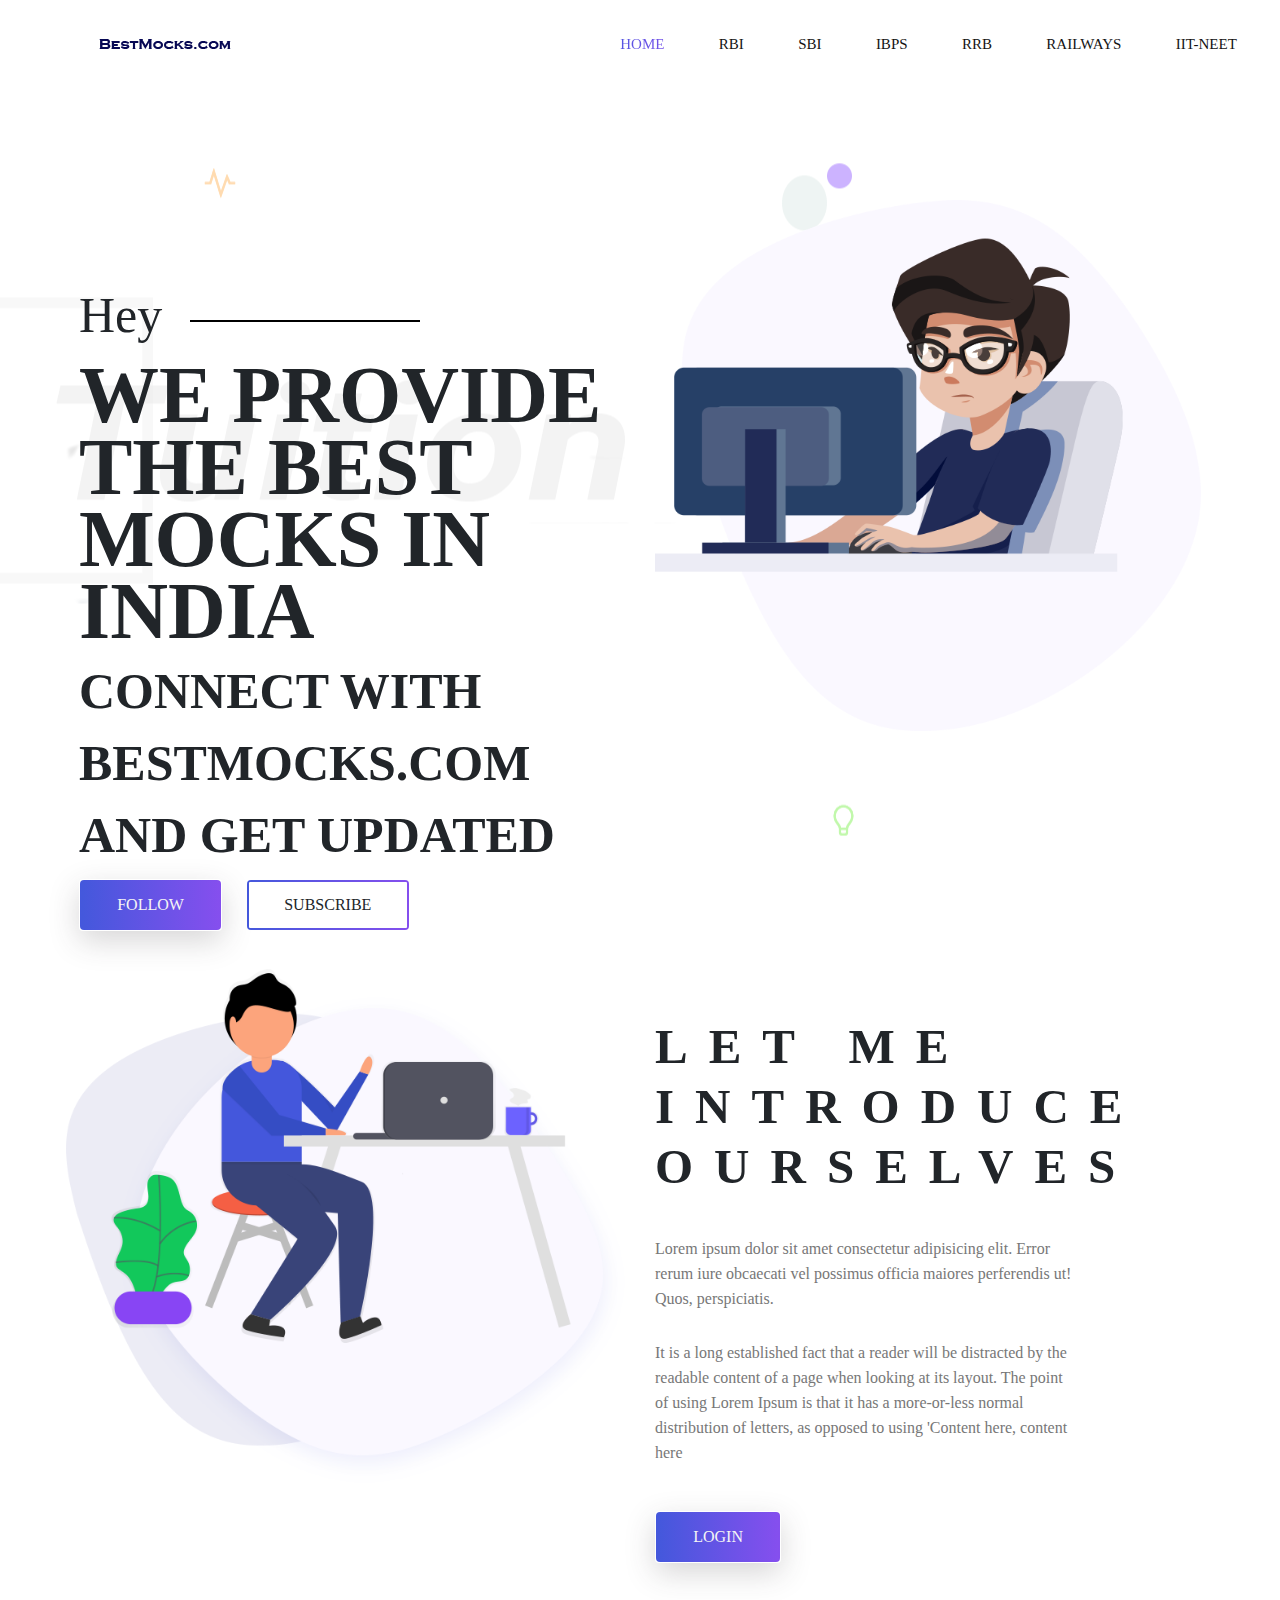
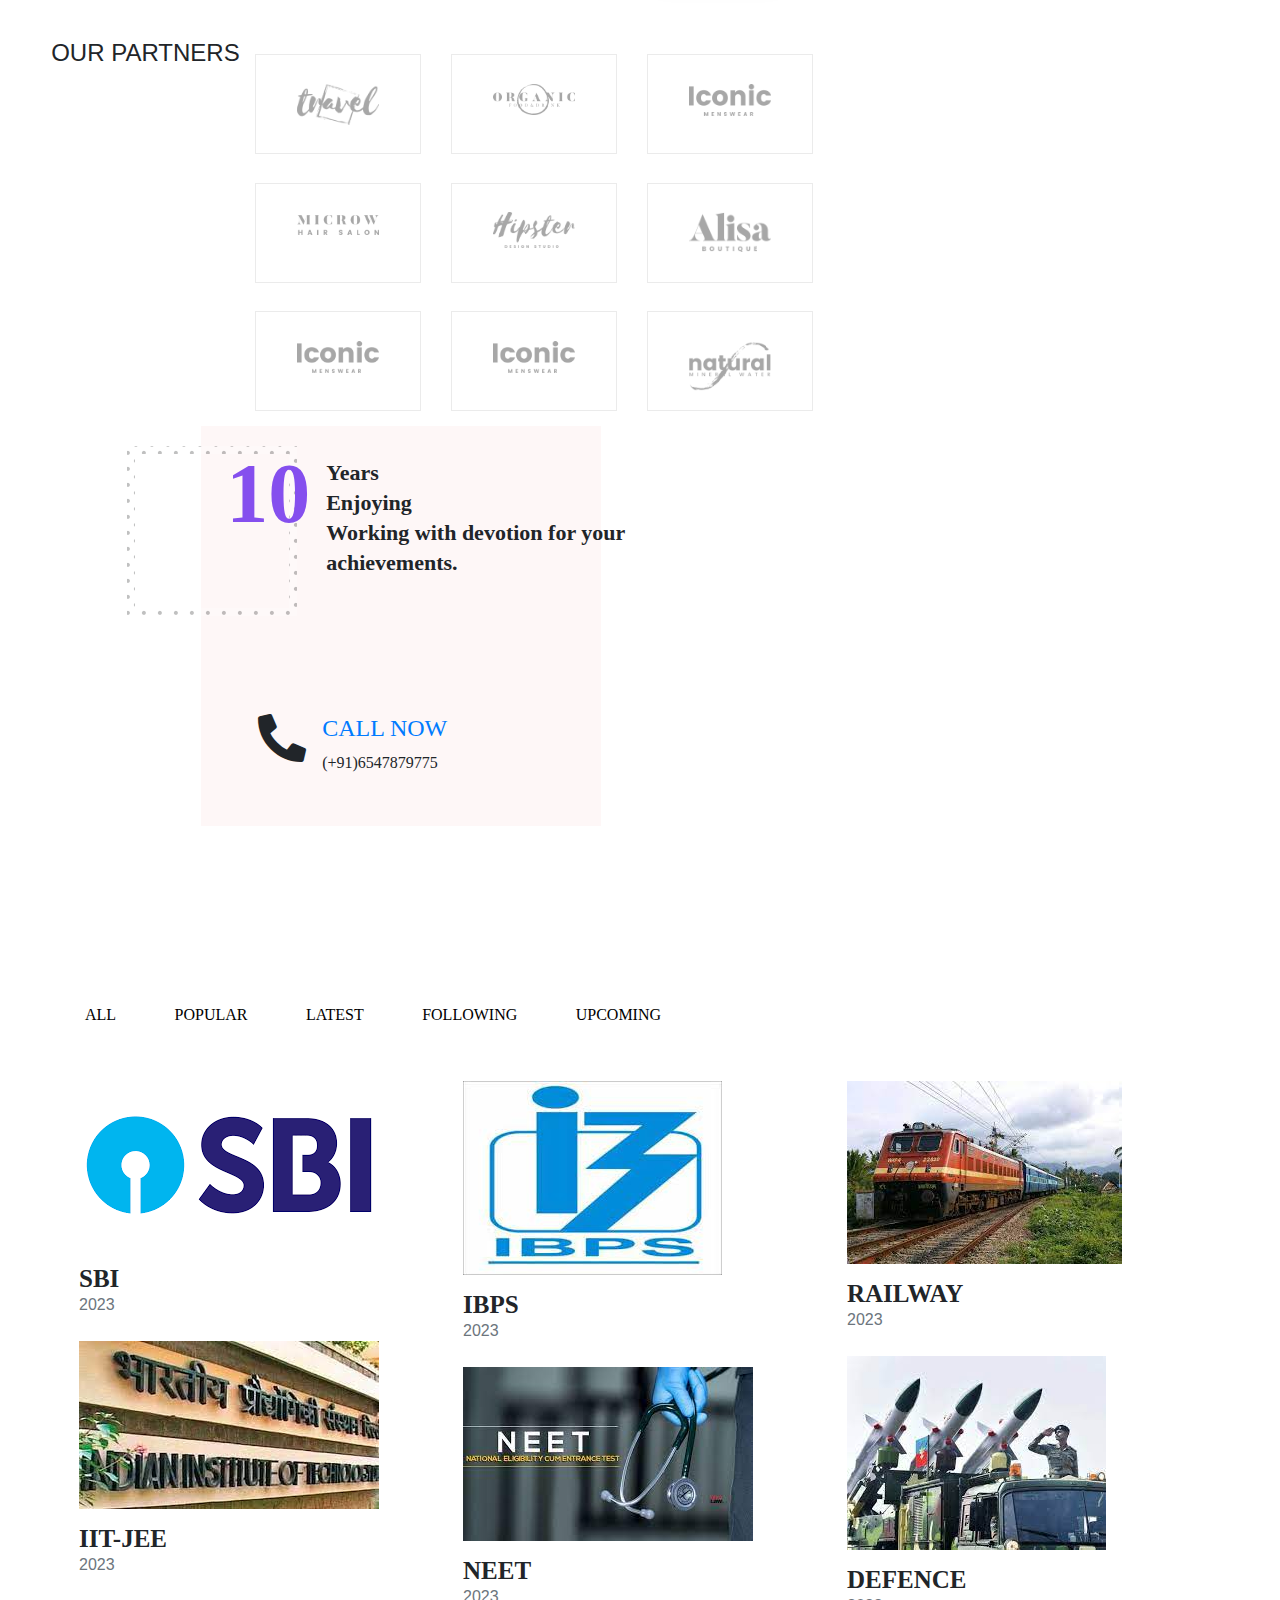
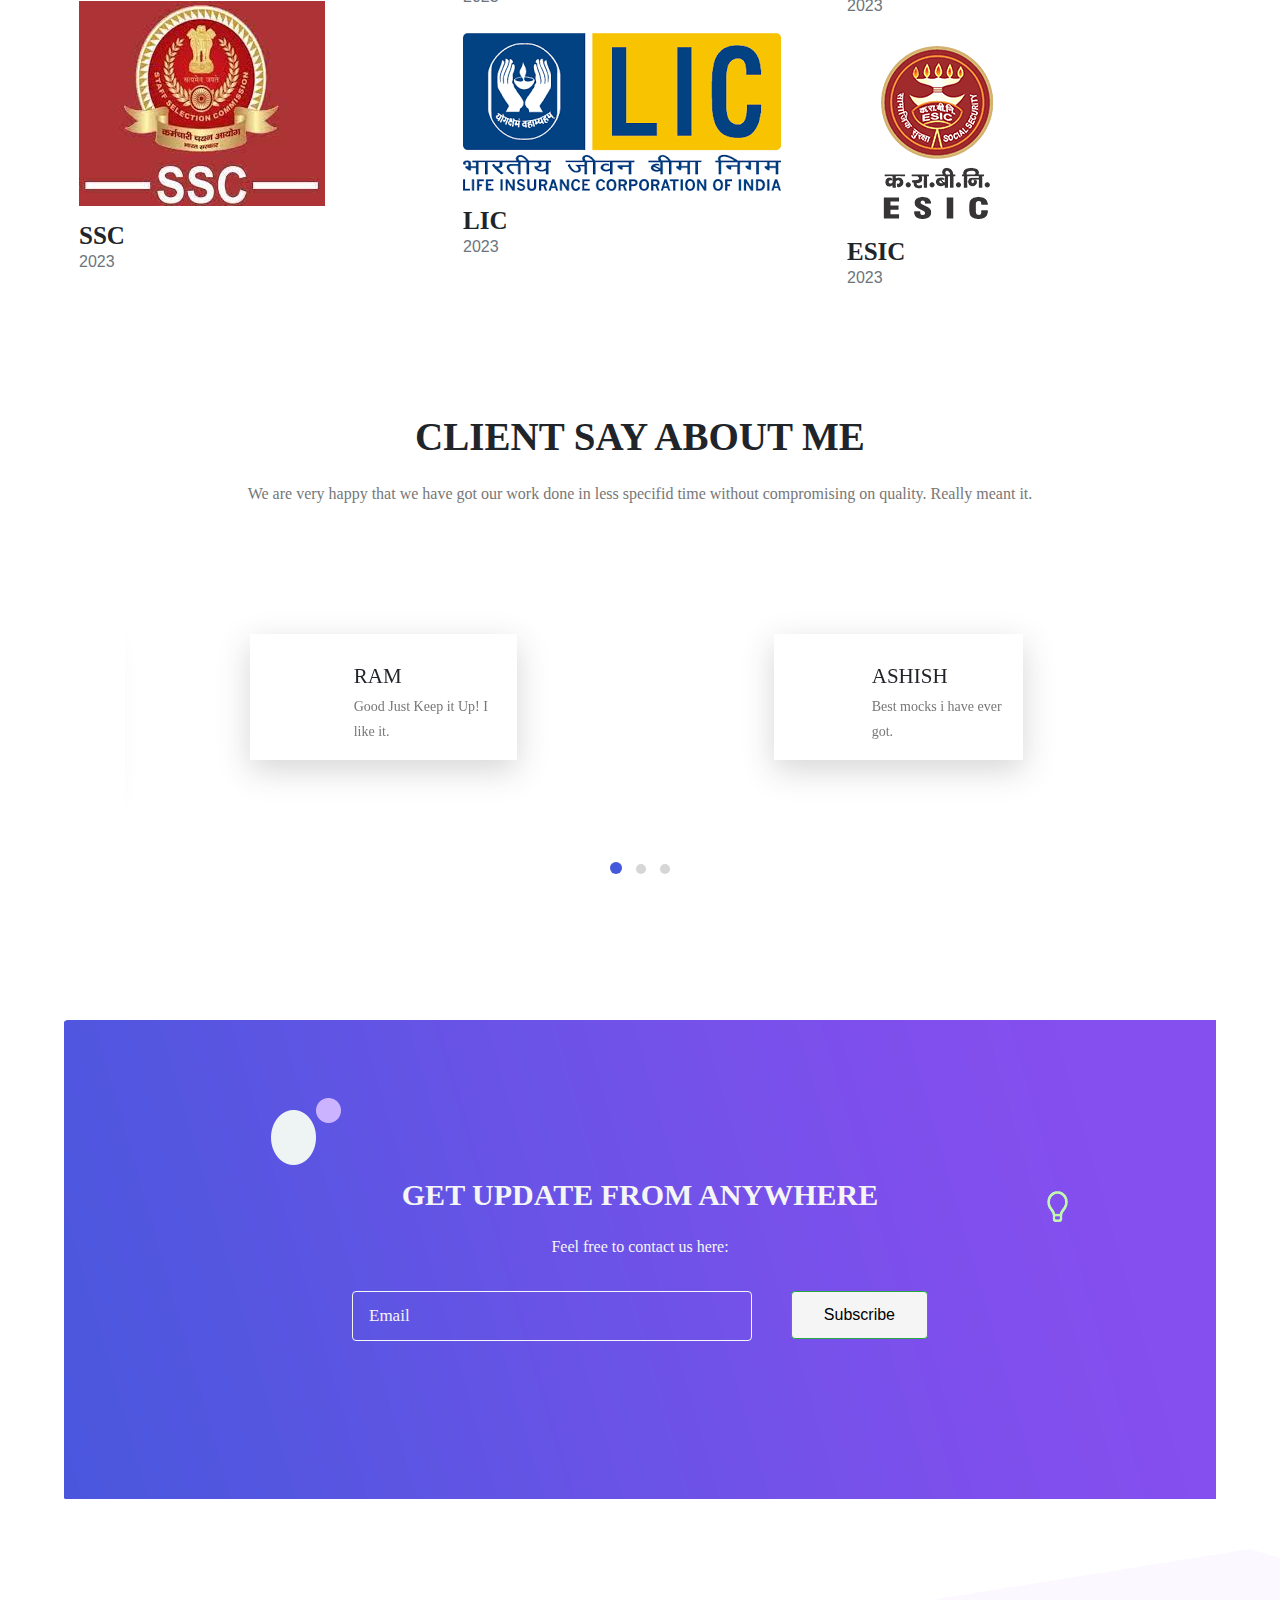
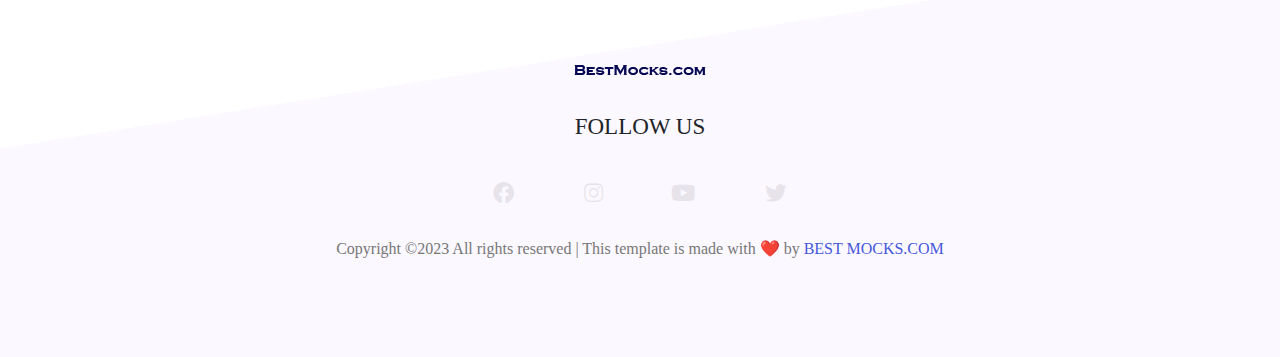
<file: Index.html>
<!DOCTYPE html>
<html lang="en">

<head>
    <meta charset="UTF-8">
    <meta name="viewport" content="width=device-width, initial-scale=1.0">
    <meta http-equiv="X-UA-Compatible" content="ie=edge">
    <title>BEST MOCKS</title>


    <!--  Bootstrap css file  -->
    <link rel="stylesheet" href="./css/bootstrap.min.css">

    <!--  font awesome icons  -->
    <link rel="stylesheet" href="./css/all.min.css">


    <!--  Magnific Popup css file  -->
    <link rel="stylesheet" href="./vendor/Magnific-Popup/dist/magnific-popup.css">


    <!--  Owl-carousel css file  -->
    <link rel="stylesheet" href="./vendor/owl-carousel/css/owl.carousel.min.css">
    <link rel="stylesheet" href="./vendor/owl-carousel/css/owl.theme.default.min.css">


    <!--  custom css file  -->
    <link rel="stylesheet" href="./css/style.css">

    <!--  Responsive css file  -->
    <link rel="stylesheet" href="./css/responsive.css">

</head>

<body>


    <!--  ======================= Start Header Area ============================== -->

    <header class="header_area">
        <div class="main-menu">
            <nav class="navbar navbar-expand-lg navbar-light">
                <a class="navbar-brand" href="#"><img src="./img/logo.png" alt="logo"></a>
                <button class="navbar-toggler" type="button" data-toggle="collapse" data-target="#navbarNav"
                    aria-controls="navbarNav" aria-expanded="false" aria-label="Toggle navigation">
                    <span class="navbar-toggler-icon"></span>
                </button>
                <div class="collapse navbar-collapse" id="navbarNav">
                    <div class="mr-auto"></div>
                    <ul class="navbar-nav">
                        <li class="nav-item active">
                            <a class="nav-link" href="#">Home <span class="sr-only">(current)</span></a>
                        </li>
                        <li class="nav-item">
                            <a class="nav-link" href="#">RBI</a>
                        </li>
                        <li class="nav-item">
                            <a class="nav-link" href="#">SBI </a>
                        </li>
                        <li class="nav-item">
                            <a class="nav-link" href="#">IBPS </a>
                        </li>
                        <li class="nav-item">
                            <a class="nav-link" href="#">RRB </a>
                        </li>
                        <li class="nav-item">
                            <a class="nav-link" href="#">RAILWAYS</a>
                        </li>
                        <li class="nav-item">
                            <a class="nav-link" href="#">IIT-NEET </a>
                        </li>

                    </ul>
                </div>
            </nav>
        </div>
    </header>

    <!--  ======================= End Header Area ============================== -->

    <!--  ======================= Start Main Area ================================ -->
    <main class="site-main">


        <!--  ======================= Start Banner Area =======================  -->
        <section class="site-banner">
            <div class="container">
                <div class="row">
                    <div class="col-lg-6 col-md-12 site-title">
                        <h3 class="title-text">Hey</h3>
                        <h1 class="title-text text-uppercase">We provide the best mocks in india</h1>
                        <h6 class="title-text text-uppercase">Connect with BESTMOCKS.COM and get updated</h6>
                        <div class="site-buttons">
                            <div class="d-flex flex-row flex-wrap">
                                <button type="button" class="btn button primary-button mr-4 text-uppercase">Follow
                                </button>
                                <button type="button" class="btn button secondary-button text-uppercase">Subscribe</button>
                            </div>
                        </div>
                    </div>
                    <div class="col-lg-6 col-md-12 banner-image">
                        <img src="./img/banner/banner-image.png" alt="banner-img" class="img-fluid">
                    </div>
                </div>
            </div>
        </section>
        <!--  ======================= End Banner Area =======================  -->

        <!--  ========================= About Area ==========================  -->

        <section class="about-area">
            <div class="container-fluid">
                <div class="row">
                    <div class="col-lg-6 col-md-12">
                        <div class="about-image">
                            <img src="./img/about-us.png" alt="About us" class="img-fluid">
                        </div>
                    </div>
                    <div class="col-lg-6 col-md-12 about-title">
                        <h2 class="text-uppercase pt-5">
                            <span>Let me</span>
                            <span>introduce</span>
                            <span>ourselves</span>
                        </h2>
                        <div class="paragraph py-4 w-75">
                            <p class="para">
                                Lorem ipsum dolor sit amet consectetur adipisicing elit. Error rerum iure obcaecati vel
                                possimus officia maiores perferendis ut! Quos, perspiciatis.
                            </p>
                            <p class="para">
                                It is a long established fact that a reader will be distracted by the readable content
                                of a page when looking at its layout. The point of using Lorem Ipsum is that it has a
                                more-or-less normal distribution of letters, as opposed to using 'Content here, content
                                here
                            </p>
                        </div>
                        <button type="button" class="btn button primary-button text-uppercase">Login</button>
                    </div>
                </div>
            </div>
        </section>

        <!--  ========================= End About Area ==========================  -->

        <!--  ======================== Brand Area ==============================  -->

        <section class="brand-area">
            <div class="container-fluid">
                <div class="row">
                    <h4>OUR PARTNERS</h4>
                    <div class="col-xl-6 col-lg-12 col-md-12">
                        <div class="first-row row">
                            <div class="col-lg-4 col-md-6 col-sm-6">
                                <div class="single-brand">
                                    <img src="./img/brands/logo1.png" alt="Brand-1 ">
                                </div>
                            </div>
                            <div class="col-lg-4 col-md-6 col-sm-6">
                                <div class="single-brand">
                                    <img src="./img/brands/logo2.png" alt="Brand-2 ">
                                </div>
                            </div>
                            <div class="col-lg-4 col-md-6 col-sm-6">
                                <div class="single-brand">
                                    <img src="./img/brands/logo3.png" alt="Brand-3 ">
                                </div>
                            </div>
                            <div class="col-lg-4 col-md-6 col-sm-6">
                                <div class="single-brand">
                                    <img src="./img/brands/logo4.png" alt="Brand-4">
                                </div>
                            </div>
                            <div class="col-lg-4 col-md-6 col-sm-6">
                                <div class="single-brand">
                                    <img src="./img/brands/logo5.png" alt="Brand-5 ">
                                </div>
                            </div>
                            <div class="col-lg-4 col-md-6 col-sm-6">
                                <div class="single-brand">
                                    <img src="./img/brands/logo6.png" alt="Brand-6">
                                </div>
                            </div>
                            <div class="col-lg-4 col-md-6 col-sm-6">
                                <div class="single-brand">
                                    <img src="./img/brands/logo7.png" alt="Brand-7 ">
                                </div>
                            </div>
                            <div class="col-lg-4 col-md-6 col-sm-6">
                                <div class="single-brand">
                                    <img src="./img/brands/logo8.png" alt="Brand-8 ">
                                </div>
                            </div>
                            <div class="col-lg-4 col-md-6 col-sm-6">
                                <div class="single-brand">
                                    <img src="./img/brands/logo9.png" alt="Brand-9">
                                </div>
                            </div>
                        </div>
                    </div>
                    <div class="col-xl-6 col-lg-12 col-md-12">
                        <div class="experience-area">
                            <div class="d-flex flex-row years-area">
                                <h2 class="p-3 years">10</h2>
                                <h2>
                                    <span>Years</span>
                                    <span>Enjoying</span>
                                    <span>Working with devotion for your achievements.</span>
                                </h2>
                            </div>
                            <div class="d-flex flex-row flex-wrap call-area">
                                <span><i class="fas fa-phone-alt fa-3x px-3"></i></span>
                                <div class="call-now">
                                    <a href="#" class="text-uppercase h4 font-roboto">Call Now</a>
                                    <span class="font-roboto py-2">(+91)6547879775</span>
                                </div>
                            </div>
                            <div class="bg-panel"></div>
                        </div>
                    </div>
                </div>
            </div>
        </section>

        <!--  ======================== End Brand Area ==============================  -->

        <!--  ====================== Start Services Area =============================  -->

        

        <!--  ====================== End Services Area =============================  -->

        <!--  ======================= Project Area =============================  -->

        <section class="project-area">
            <div class="container">
                

                <div class="button-group">
                    <button type="button" class="active" id="btn1" data-filter="*">All</button>
                    <button type="button" data-filter=".popular">Popular</button>
                    <button type="button" data-filter=".latest">Latest</button>
                    <button type="button" data-filter=".following">Following</button>
                    <button type="button" data-filter=".upcoming">Upcoming</button>
                </div>

                <div class="row grid">
                    <div class="col-lg-4 col-md-6 col-sm-12 element-item latest">
                        <div class="our-project">
                            <div class="img">
                                <a class="test-popup-link" href="./img/portfolio/p1.png">
                                    <img src="./img/portfolio/p1.png" alt="portfolio-1" class="img-fluid">
                                </a>
                            </div>
                            <div class="title py-4">
                                <h4 class="text-uppercase">SBI</h4>
                                <span class="text-secondary">2023</span>
                            </div>
                        </div>
                    </div>
                    <div class="col-lg-4 col-md-6 col-sm-12 element-item popular">
                        <div class="our-project">
                            <div class="img">
                                <a class="test-popup-link" href="./img/portfolio/p2.jpg">
                                    <img src="./img/portfolio/p2.jpg" alt="portfolio-2" class="img-fluid">
                                </a>
                            </div>
                            <div class="title py-4">
                                <h4 class="text-uppercase">IBPS</h4>
                                <span class="text-secondary">2023</span>
                            </div>
                        </div>
                    </div>
                    <div class="col-lg-4 col-md-6 col-sm-12 element-item popular">
                        <div class="our-project">
                            <div class="img">
                                <a class="test-popup-link" href="./img/portfolio/p3.jpg">
                                    <img src="./img/portfolio/p3.jpg" alt="portfolio-3" class="img-fluid">
                                </a>
                            </div>
                            <div class="title py-4">
                                <h4 class="text-uppercase">RAILWAY</h4>
                                <span class="text-secondary">2023</span>
                            </div>
                        </div>
                    </div>
                    <div class="col-lg-4 col-md-6 col-sm-12 element-item upcoming">
                        <div class="our-project">
                            <div class="img">
                                <a class="test-popup-link" href="./img/portfolio/p4.jpg">
                                    <img src="./img/portfolio/p4.jpg" alt="portfolio-4" class="img-fluid">
                                </a>
                            </div>
                            <div class="title py-4">
                                <h4 class="text-uppercase">IIT-JEE</h4>
                                <span class="text-secondary">2023</span>
                            </div>
                        </div>
                    </div>
                    <div class="col-lg-4 col-md-6 col-sm-12 element-item upcoming">
                        <div class="our-project">
                            <div class="img">
                                <a class="test-popup-link" href="./img/portfolio/p5.jpg">
                                    <img src="./img/portfolio/p5.jpg" alt="portfolio-5" class="img-fluid">
                                </a>
                            </div>
                            <div class="title py-4">
                                <h4 class="text-uppercase">DEFENCE</h4>
                                <span class="text-secondary">2023</span>
                            </div>
                        </div>
                    </div>
                    <div class="col-lg-4 col-md-6 col-sm-12 element-item following">
                        <div class="our-project">
                            <div class="img">
                                <a class="test-popup-link" href="./img/portfolio/p6.jpg">
                                    <img src="./img/portfolio/p6.jpg" alt="portfolio-6" class="img-fluid">
                                </a>
                            </div>
                            <div class="title py-4">
                                <h4 class="text-uppercase">NEET</h4>
                                <span class="text-secondary">2023</span>
                            </div>
                        </div>
                    </div>
                    <div class="col-lg-4 col-md-6 col-sm-12 element-item following">
                        <div class="our-project">
                            <div class="img">
                                <a class="test-popup-link" href="./img/portfolio/p7.jpg">
                                    <img src="./img/portfolio/p7.jpg" alt="portfolio-7" class="img-fluid">
                                </a>
                            </div>
                            <div class="title py-4">
                                <h4 class="text-uppercase">SSC</h4>
                                <span class="text-secondary">2023</span>
                            </div>
                        </div>
                    </div>
                    <div class="col-lg-4 col-md-6 col-sm-12 element-item following">
                        <div class="our-project">
                            <div class="img">
                                <a class="test-popup-link" href="./img/portfolio/p8.png">
                                    <img src="./img/portfolio/p8.png" alt="portfolio-8" class="img-fluid">
                                </a>
                            </div>
                            <div class="title py-4">
                                <h4 class="text-uppercase">LIC</h4>
                                <span class="text-secondary">2023</span>
                            </div>
                        </div>
                    </div>
                    <div class="col-lg-4 col-md-6 col-sm-12 element-item upcoming">
                        <div class="our-project">
                            <div class="img">
                                <a class="test-popup-link" href="./img/portfolio/p9.png">
                                    <img src="./img/portfolio/p9.png" alt="portfolio-9" class="img-fluid">
                                </a>
                            </div>
                            <div class="title py-4">
                                <h4 class="text-uppercase">ESIC</h4>
                                <span class="text-secondary">2023</span>
                            </div>
                        </div>
                    </div>
                </div>
            </div>
        </section>

        <!--  ======================= End Project Area =============================  -->

        <!--  ======================== About Me Area ==============================  -->

        <section class="about-area">
            <div class="container">
                <div class="row text-center">
                    <div class="col-12">
                        <div class="about-title">
                            <h1 class="text-uppercase title-h1">Client Say about me</h1>
                            <p class="para">
                                We are very happy that we have got our work done in less specifid time without compromising on quality. Really meant it.
                            </p>
                        </div>
                    </div>
                </div>
            </div>

            <div class="container carousel py-lg-5">
                <div class="owl-carousel owl-theme">
                    <div class="client row">
                        <div class="col-lg-4 col-md-12 client-img">
                            <!-- <img src="./img/testimonials/t1.jpg" alt="img1" class="img-fluid"> -->
                        </div>
                        <div class="col-lg-8 col-md-12 about-client">
                            <h4 class="text-uppercase">Ram</h4>
                            <p class="para">Good Just Keep it Up! I like it.</p>
                        </div>
                    </div>
                    <div class="client row">
                        <div class="col-lg-4 col-md-12 client-img">
                            <!-- <img src="./img/testimonials/t2.jpg" alt="img2" class="img-fluid"> -->
                        </div>
                        <div class="col-lg-8 col-md-12 about-client">
                            <h4 class="text-uppercase">Ashish</h4>
                            <p class="para">Best mocks i have ever got.</p>
                        </div>
                    </div>
                    <div class="client row">
                        <div class="col-lg-4 col-md-12 client-img">
                            <!-- <img src="./img/testimonials/t1.jpg" alt="img1" class="img-fluid"> -->
                        </div>
                        <div class="col-lg-8 col-md-12 about-client">
                            <h4 class="text-uppercase">Roy</h4>
                            <p class="para">Deserves 5 stars!</p>
                        </div>
                    </div>
                    <div class="client row">
                        <div class="col-lg-4 col-md-12 client-img">
                            <!-- <img src="./img/testimonials/t2.jpg" alt="img2" class="img-fluid"> -->
                        </div>
                        <div class="col-lg-8 col-md-12 about-client">
                            <h4 class="text-uppercase">Rajini</h4>
                            <p class="para">Good one</p>
                        </div>
                    </div>
                    <div class="client row">
                        <div class="col-lg-4 col-md-12 client-img">
                            <!-- <img src="./img/testimonials/t1.jpg" alt="img1" class="img-fluid"> -->
                        </div>
                        <div class="col-lg-8 col-md-12 about-client">
                            <h4 class="text-uppercase">Jai</h4>
                            <p class="para">very affordable</p>
                        </div>
                    </div>
                    <div class="client row">
                        <div class="col-lg-4 col-md-12 client-img">
                            <img src="./img/testimonials/t2.jpg" alt="img2" class="img-fluid">
                        </div>
                        <div class="col-lg-8 col-md-12 about-client">
                            <h4 class="text-uppercase">Mac Hill</h4>
                            <p class="para">Lorem ipsum dolor, sit amet consectetur adipisicing elit. Quidem architecto
                                consequuntur ratione, obcaecati corrupti deserunt.</p>
                        </div>
                    </div>
                </div>
            </div>

        </section>

        <!--  ======================== End About Me Area ==============================  -->

        <!--  ========================== Subscribe me Area ============================  -->
        <section class="subscribe-us-area">
            <div class="container subscribe">
                <div class="row">
                    <div class="col-lg-12 text-center subscribe-title">
                        <h4 class="text-uppercase">Get Update From anywhere</h4>
                        <p class="para">Feel free to contact us here:</p>
                    </div>
                </div>
                <div class="d-sm-flex justify-content-center">
                    <form class="w-50">
                        <div class="row d-flex flex-row flex-wrap">
                            <div class="col input-textbox">
                                <input type="text" id="txtemail" class="form-control" placeholder="Email">
                            </div>
                            <div class="col">
                                <div class="btn-submit">
                                    <button type="submit" class="btn btn-success float-right">Subscribe</button>
                                </div>
                            </div>
                        </div>
                    </form>
                </div>
            </div>
        </section>
        <!--  ========================== End Subscribe me Area ============================  -->


    </main>
    <!--  ======================= End Main Area ================================ -->

    <footer class="footer-area">
        <div class="container">
            <div class="">
                <div class="site-logo text-center py-4">
                    <a href="#"><img src="./img/logo.png" alt="logo"></a>
                </div>
                <div class="social text-center">
                    <h5 class="text-uppercase">Follow US</h5>
                    <a href="#"><i class="fab fa-facebook"></i></a>
                    <a href="#"><i class="fab fa-instagram"></i></a>
                    <a href="#"><i class="fab fa-youtube"></i></a>
                    <a href="#"><i class="fab fa-twitter"></i></a>
                </div>
                <div class="copyrights text-center">
                    <p class="para">
                        Copyright ©2023 All rights reserved | This template is made with ❤️ by
                        <a href="#"><span style="color: var(--primary-color);">BEST MOCKS.COM</span></a>
                    </p>
                </div>
            </div>
        </div>
    </footer>


    <!--  Jquery js file  -->
    <script src="./js/jquery.3.4.1.js"></script>

    <!--  Bootstrap js file  -->
    <script src="./js/bootstrap.min.js"></script>

    <!--  isotope js library  -->
    <script src="./vendor/isotope/isotope.min.js"></script>

    <!--  Magnific popup script file  -->
    <script src="./vendor/Magnific-Popup/dist/jquery.magnific-popup.min.js"></script>

    <!--  Owl-carousel js file  -->
    <script src="./vendor/owl-carousel/js/owl.carousel.min.js"></script>

    <!--  custom js file  -->
    <script src="./js/main.js"></script>


</body>

</html>
</file>
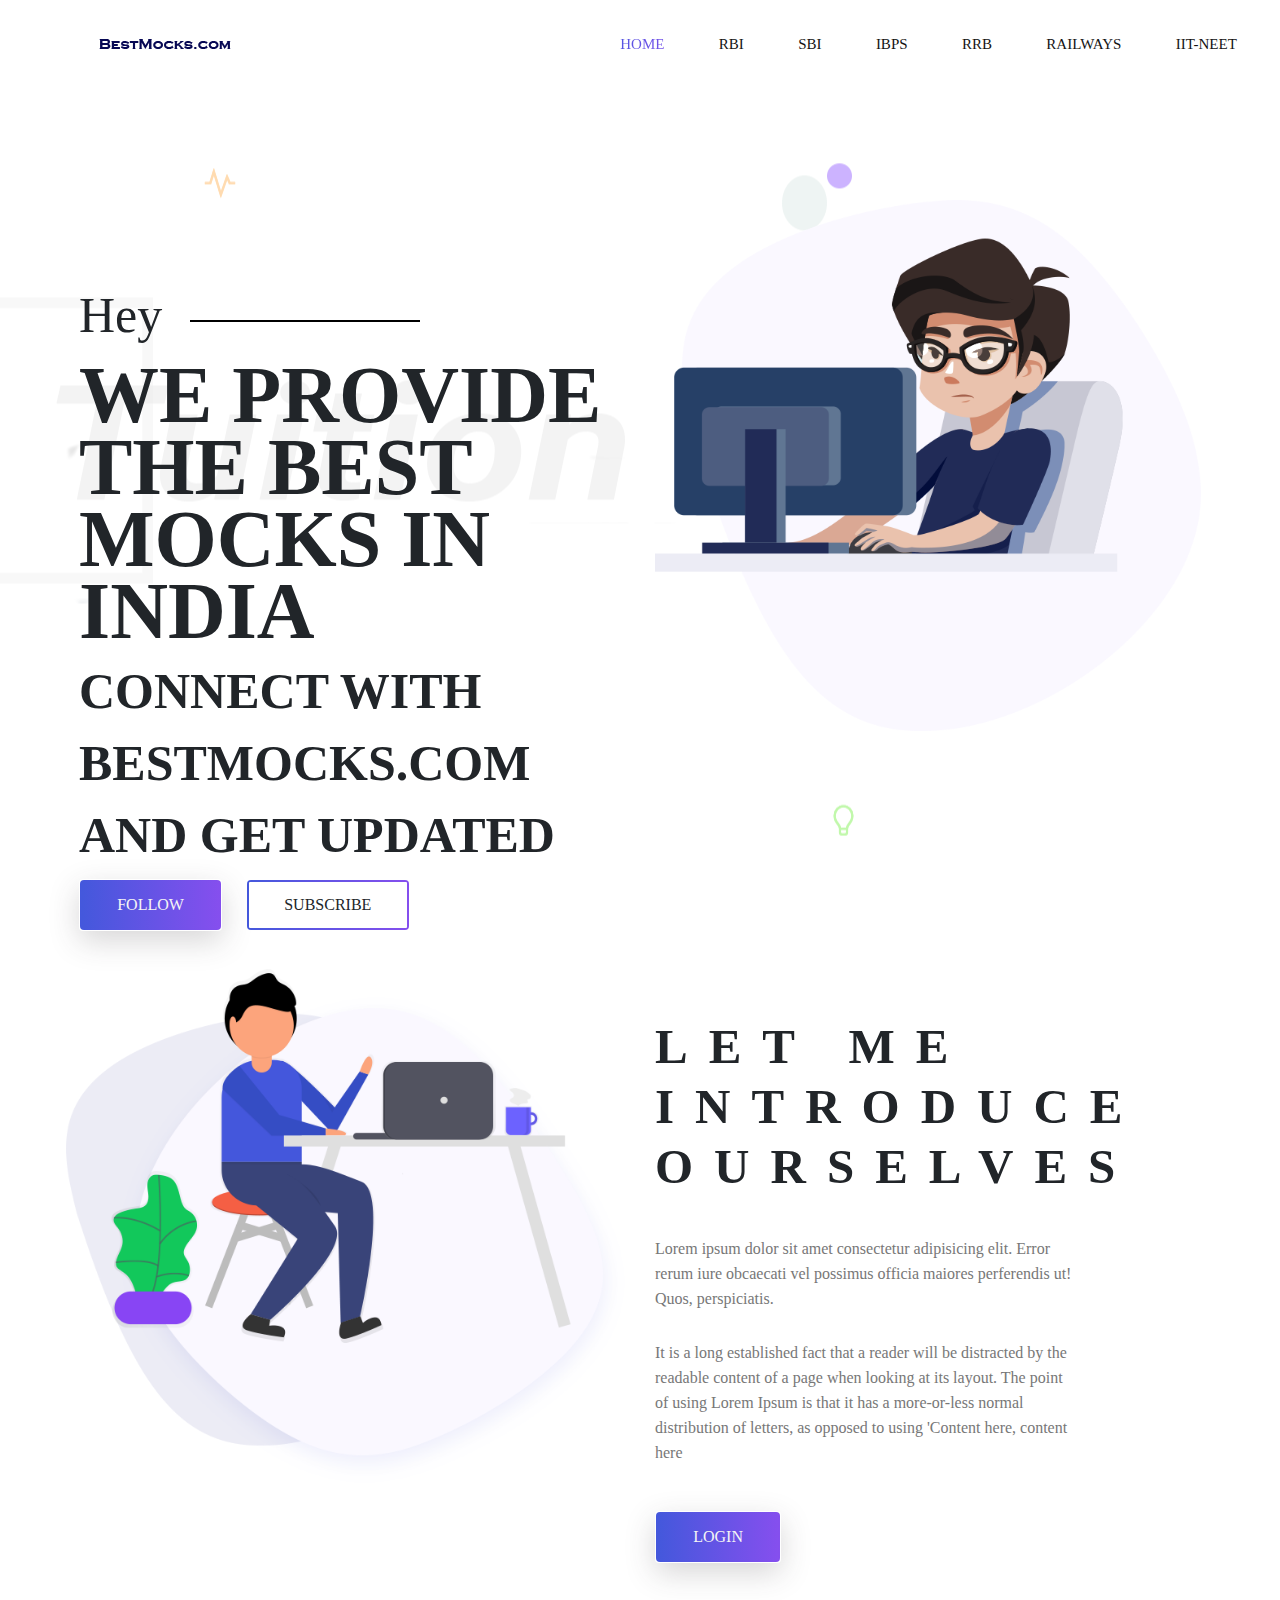
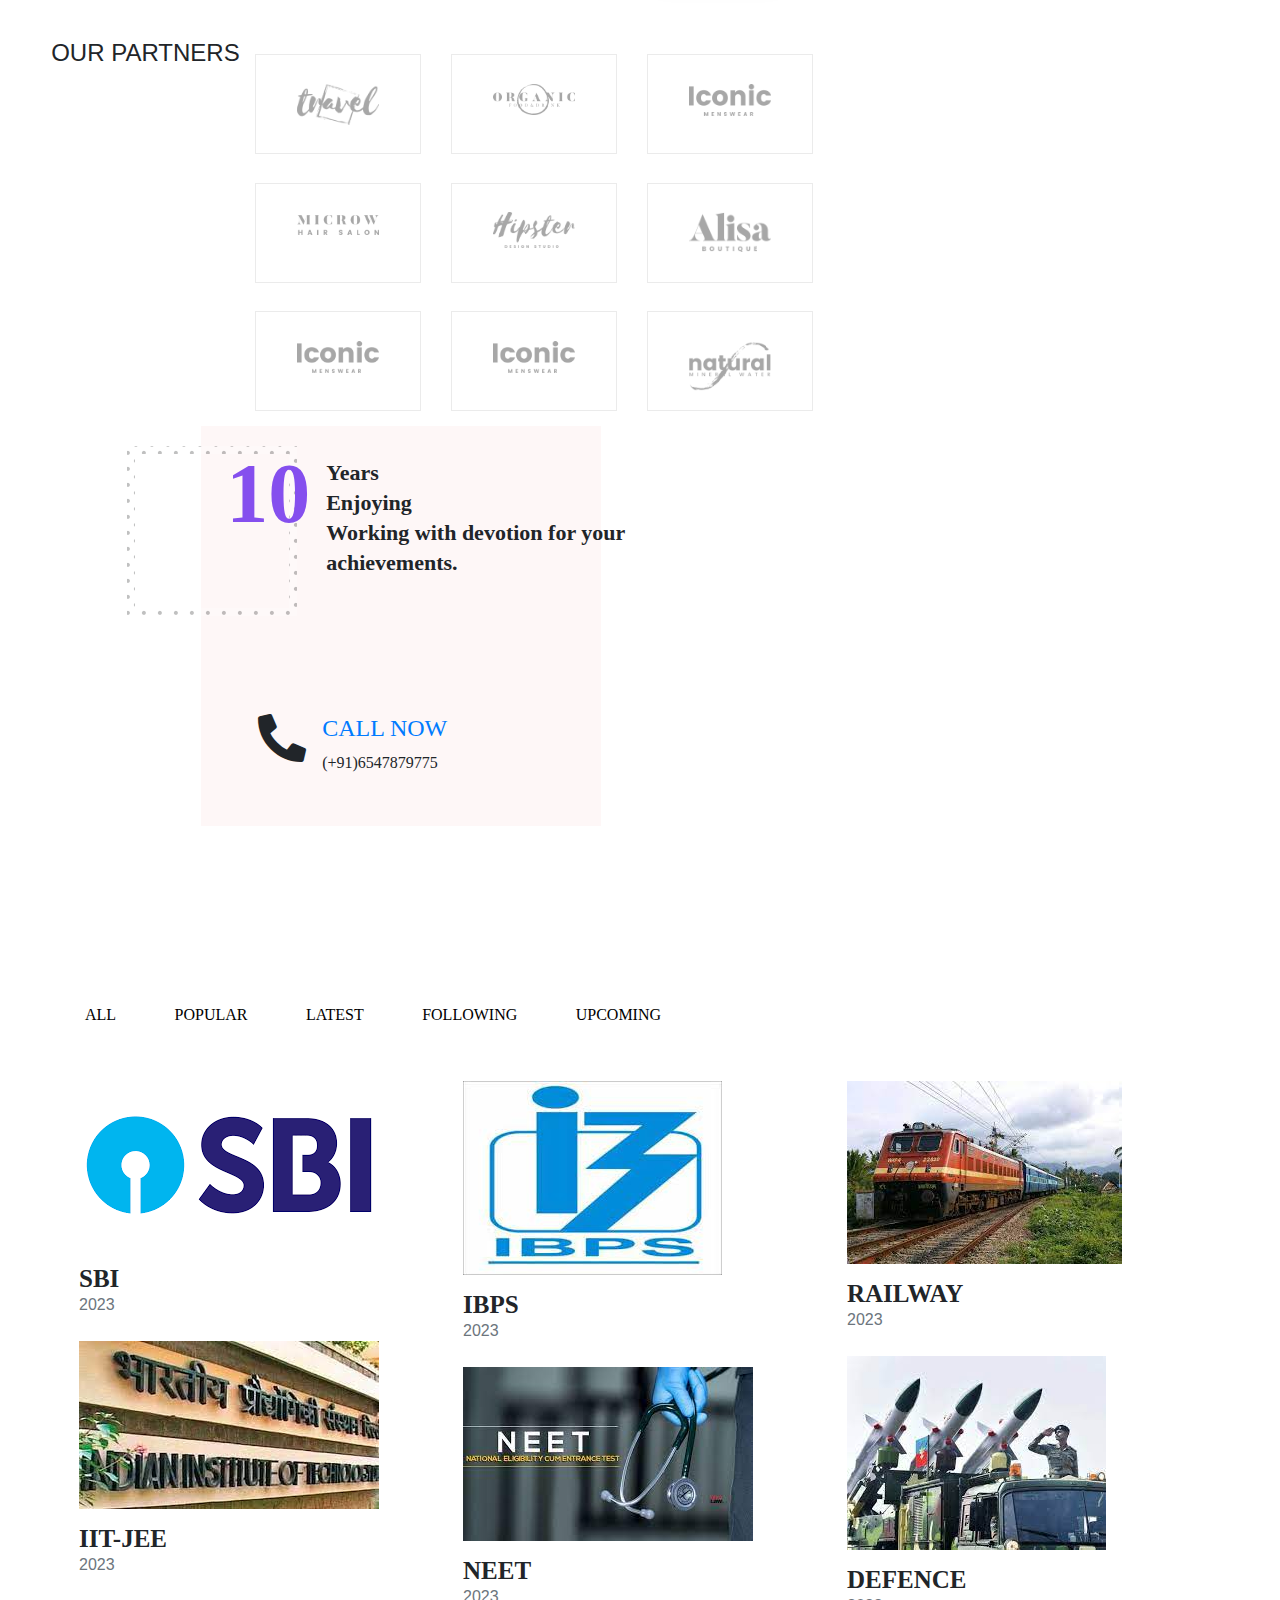
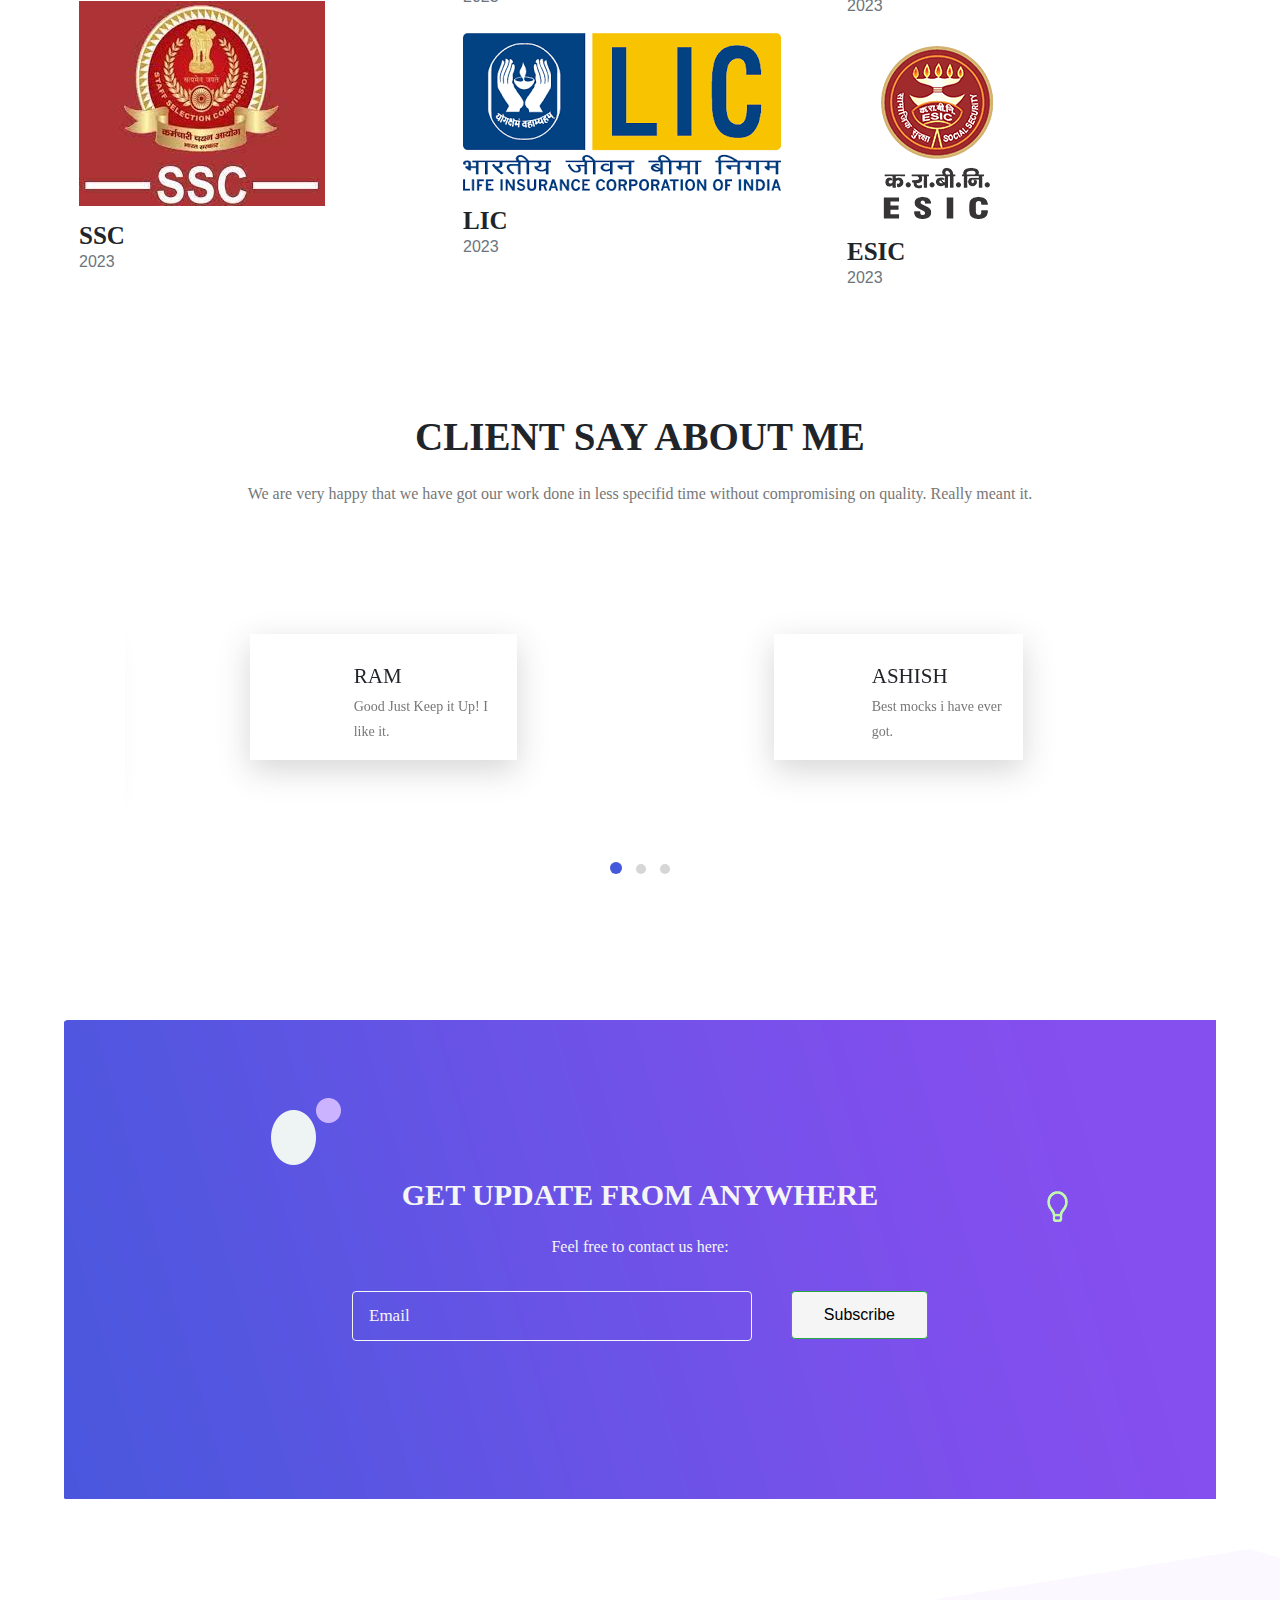
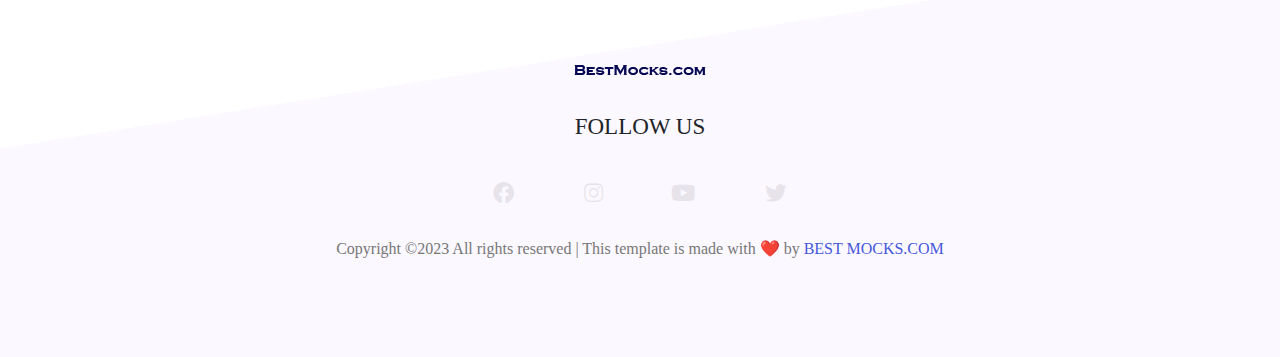
<file: index.html>
<!DOCTYPE html>
<html lang="en">

<head>
    <meta charset="UTF-8">
    <meta name="viewport" content="width=device-width, initial-scale=1.0">
    <meta http-equiv="X-UA-Compatible" content="ie=edge">
    <title>BEST MOCKS</title>


    <!--  Bootstrap css file  -->
    <link rel="stylesheet" href="./css/bootstrap.min.css">

    <!--  font awesome icons  -->
    <link rel="stylesheet" href="./css/all.min.css">


    <!--  Magnific Popup css file  -->
    <link rel="stylesheet" href="./vendor/Magnific-Popup/dist/magnific-popup.css">


    <!--  Owl-carousel css file  -->
    <link rel="stylesheet" href="./vendor/owl-carousel/css/owl.carousel.min.css">
    <link rel="stylesheet" href="./vendor/owl-carousel/css/owl.theme.default.min.css">


    <!--  custom css file  -->
    <link rel="stylesheet" href="./css/style.css">

    <!--  Responsive css file  -->
    <link rel="stylesheet" href="./css/responsive.css">

</head>

<body>


    <!--  ======================= Start Header Area ============================== -->

    <header class="header_area">
        <div class="main-menu">
            <nav class="navbar navbar-expand-lg navbar-light">
                <a class="navbar-brand" href="#"><img src="./img/logo.png" alt="logo"></a>
                <button class="navbar-toggler" type="button" data-toggle="collapse" data-target="#navbarNav"
                    aria-controls="navbarNav" aria-expanded="false" aria-label="Toggle navigation">
                    <span class="navbar-toggler-icon"></span>
                </button>
                <div class="collapse navbar-collapse" id="navbarNav">
                    <div class="mr-auto"></div>
                    <ul class="navbar-nav">
                        <li class="nav-item active">
                            <a class="nav-link" href="#">Home <span class="sr-only">(current)</span></a>
                        </li>
                        <li class="nav-item">
                            <a class="nav-link" href="#">RBI</a>
                        </li>
                        <li class="nav-item">
                            <a class="nav-link" href="#">SBI </a>
                        </li>
                        <li class="nav-item">
                            <a class="nav-link" href="#">IBPS </a>
                        </li>
                        <li class="nav-item">
                            <a class="nav-link" href="#">RRB </a>
                        </li>
                        <li class="nav-item">
                            <a class="nav-link" href="#">RAILWAYS</a>
                        </li>
                        <li class="nav-item">
                            <a class="nav-link" href="#">IIT-NEET </a>
                        </li>

                    </ul>
                </div>
            </nav>
        </div>
    </header>

    <!--  ======================= End Header Area ============================== -->

    <!--  ======================= Start Main Area ================================ -->
    <main class="site-main">


        <!--  ======================= Start Banner Area =======================  -->
        <section class="site-banner">
            <div class="container">
                <div class="row">
                    <div class="col-lg-6 col-md-12 site-title">
                        <h3 class="title-text">Hey</h3>
                        <h1 class="title-text text-uppercase">We provide the best mocks in india</h1>
                        <h6 class="title-text text-uppercase">Connect with BESTMOCKS.COM and get updated</h6>
                        <div class="site-buttons">
                            <div class="d-flex flex-row flex-wrap">
                                <button type="button" class="btn button primary-button mr-4 text-uppercase">Follow
                                </button>
                                <button type="button" class="btn button secondary-button text-uppercase">Subscribe</button>
                            </div>
                        </div>
                    </div>
                    <div class="col-lg-6 col-md-12 banner-image">
                        <img src="./img/banner/banner-image.png" alt="banner-img" class="img-fluid">
                    </div>
                </div>
            </div>
        </section>
        <!--  ======================= End Banner Area =======================  -->

        <!--  ========================= About Area ==========================  -->

        <section class="about-area">
            <div class="container-fluid">
                <div class="row">
                    <div class="col-lg-6 col-md-12">
                        <div class="about-image">
                            <img src="./img/about-us.png" alt="About us" class="img-fluid">
                        </div>
                    </div>
                    <div class="col-lg-6 col-md-12 about-title">
                        <h2 class="text-uppercase pt-5">
                            <span>Let me</span>
                            <span>introduce</span>
                            <span>ourselves</span>
                        </h2>
                        <div class="paragraph py-4 w-75">
                            <p class="para">
                                Lorem ipsum dolor sit amet consectetur adipisicing elit. Error rerum iure obcaecati vel
                                possimus officia maiores perferendis ut! Quos, perspiciatis.
                            </p>
                            <p class="para">
                                It is a long established fact that a reader will be distracted by the readable content
                                of a page when looking at its layout. The point of using Lorem Ipsum is that it has a
                                more-or-less normal distribution of letters, as opposed to using 'Content here, content
                                here
                            </p>
                        </div>
                        <button type="button" class="btn button primary-button text-uppercase">Login</button>
                    </div>
                </div>
            </div>
        </section>

        <!--  ========================= End About Area ==========================  -->

        <!--  ======================== Brand Area ==============================  -->

        <section class="brand-area">
            <div class="container-fluid">
                <div class="row">
                    <h4>OUR PARTNERS</h4>
                    <div class="col-xl-6 col-lg-12 col-md-12">
                        <div class="first-row row">
                            <div class="col-lg-4 col-md-6 col-sm-6">
                                <div class="single-brand">
                                    <img src="./img/brands/logo1.png" alt="Brand-1 ">
                                </div>
                            </div>
                            <div class="col-lg-4 col-md-6 col-sm-6">
                                <div class="single-brand">
                                    <img src="./img/brands/logo2.png" alt="Brand-2 ">
                                </div>
                            </div>
                            <div class="col-lg-4 col-md-6 col-sm-6">
                                <div class="single-brand">
                                    <img src="./img/brands/logo3.png" alt="Brand-3 ">
                                </div>
                            </div>
                            <div class="col-lg-4 col-md-6 col-sm-6">
                                <div class="single-brand">
                                    <img src="./img/brands/logo4.png" alt="Brand-4">
                                </div>
                            </div>
                            <div class="col-lg-4 col-md-6 col-sm-6">
                                <div class="single-brand">
                                    <img src="./img/brands/logo5.png" alt="Brand-5 ">
                                </div>
                            </div>
                            <div class="col-lg-4 col-md-6 col-sm-6">
                                <div class="single-brand">
                                    <img src="./img/brands/logo6.png" alt="Brand-6">
                                </div>
                            </div>
                            <div class="col-lg-4 col-md-6 col-sm-6">
                                <div class="single-brand">
                                    <img src="./img/brands/logo7.png" alt="Brand-7 ">
                                </div>
                            </div>
                            <div class="col-lg-4 col-md-6 col-sm-6">
                                <div class="single-brand">
                                    <img src="./img/brands/logo8.png" alt="Brand-8 ">
                                </div>
                            </div>
                            <div class="col-lg-4 col-md-6 col-sm-6">
                                <div class="single-brand">
                                    <img src="./img/brands/logo9.png" alt="Brand-9">
                                </div>
                            </div>
                        </div>
                    </div>
                    <div class="col-xl-6 col-lg-12 col-md-12">
                        <div class="experience-area">
                            <div class="d-flex flex-row years-area">
                                <h2 class="p-3 years">10</h2>
                                <h2>
                                    <span>Years</span>
                                    <span>Enjoying</span>
                                    <span>Working with devotion for your achievements.</span>
                                </h2>
                            </div>
                            <div class="d-flex flex-row flex-wrap call-area">
                                <span><i class="fas fa-phone-alt fa-3x px-3"></i></span>
                                <div class="call-now">
                                    <a href="#" class="text-uppercase h4 font-roboto">Call Now</a>
                                    <span class="font-roboto py-2">(+91)6547879775</span>
                                </div>
                            </div>
                            <div class="bg-panel"></div>
                        </div>
                    </div>
                </div>
            </div>
        </section>

        <!--  ======================== End Brand Area ==============================  -->

        <!--  ====================== Start Services Area =============================  -->

        

        <!--  ====================== End Services Area =============================  -->

        <!--  ======================= Project Area =============================  -->

        <section class="project-area">
            <div class="container">
                

                <div class="button-group">
                    <button type="button" class="active" id="btn1" data-filter="*">All</button>
                    <button type="button" data-filter=".popular">Popular</button>
                    <button type="button" data-filter=".latest">Latest</button>
                    <button type="button" data-filter=".following">Following</button>
                    <button type="button" data-filter=".upcoming">Upcoming</button>
                </div>

                <div class="row grid">
                    <div class="col-lg-4 col-md-6 col-sm-12 element-item latest">
                        <div class="our-project">
                            <div class="img">
                                <a class="test-popup-link" href="./img/portfolio/p1.png">
                                    <img src="./img/portfolio/p1.png" alt="portfolio-1" class="img-fluid">
                                </a>
                            </div>
                            <div class="title py-4">
                                <h4 class="text-uppercase">SBI</h4>
                                <span class="text-secondary">2023</span>
                            </div>
                        </div>
                    </div>
                    <div class="col-lg-4 col-md-6 col-sm-12 element-item popular">
                        <div class="our-project">
                            <div class="img">
                                <a class="test-popup-link" href="./img/portfolio/p2.jpg">
                                    <img src="./img/portfolio/p2.jpg" alt="portfolio-2" class="img-fluid">
                                </a>
                            </div>
                            <div class="title py-4">
                                <h4 class="text-uppercase">IBPS</h4>
                                <span class="text-secondary">2023</span>
                            </div>
                        </div>
                    </div>
                    <div class="col-lg-4 col-md-6 col-sm-12 element-item popular">
                        <div class="our-project">
                            <div class="img">
                                <a class="test-popup-link" href="./img/portfolio/p3.jpg">
                                    <img src="./img/portfolio/p3.jpg" alt="portfolio-3" class="img-fluid">
                                </a>
                            </div>
                            <div class="title py-4">
                                <h4 class="text-uppercase">RAILWAY</h4>
                                <span class="text-secondary">2023</span>
                            </div>
                        </div>
                    </div>
                    <div class="col-lg-4 col-md-6 col-sm-12 element-item upcoming">
                        <div class="our-project">
                            <div class="img">
                                <a class="test-popup-link" href="./img/portfolio/p4.jpg">
                                    <img src="./img/portfolio/p4.jpg" alt="portfolio-4" class="img-fluid">
                                </a>
                            </div>
                            <div class="title py-4">
                                <h4 class="text-uppercase">IIT-JEE</h4>
                                <span class="text-secondary">2023</span>
                            </div>
                        </div>
                    </div>
                    <div class="col-lg-4 col-md-6 col-sm-12 element-item upcoming">
                        <div class="our-project">
                            <div class="img">
                                <a class="test-popup-link" href="./img/portfolio/p5.jpg">
                                    <img src="./img/portfolio/p5.jpg" alt="portfolio-5" class="img-fluid">
                                </a>
                            </div>
                            <div class="title py-4">
                                <h4 class="text-uppercase">DEFENCE</h4>
                                <span class="text-secondary">2023</span>
                            </div>
                        </div>
                    </div>
                    <div class="col-lg-4 col-md-6 col-sm-12 element-item following">
                        <div class="our-project">
                            <div class="img">
                                <a class="test-popup-link" href="./img/portfolio/p6.jpg">
                                    <img src="./img/portfolio/p6.jpg" alt="portfolio-6" class="img-fluid">
                                </a>
                            </div>
                            <div class="title py-4">
                                <h4 class="text-uppercase">NEET</h4>
                                <span class="text-secondary">2023</span>
                            </div>
                        </div>
                    </div>
                    <div class="col-lg-4 col-md-6 col-sm-12 element-item following">
                        <div class="our-project">
                            <div class="img">
                                <a class="test-popup-link" href="./img/portfolio/p7.jpg">
                                    <img src="./img/portfolio/p7.jpg" alt="portfolio-7" class="img-fluid">
                                </a>
                            </div>
                            <div class="title py-4">
                                <h4 class="text-uppercase">SSC</h4>
                                <span class="text-secondary">2023</span>
                            </div>
                        </div>
                    </div>
                    <div class="col-lg-4 col-md-6 col-sm-12 element-item following">
                        <div class="our-project">
                            <div class="img">
                                <a class="test-popup-link" href="./img/portfolio/p8.png">
                                    <img src="./img/portfolio/p8.png" alt="portfolio-8" class="img-fluid">
                                </a>
                            </div>
                            <div class="title py-4">
                                <h4 class="text-uppercase">LIC</h4>
                                <span class="text-secondary">2023</span>
                            </div>
                        </div>
                    </div>
                    <div class="col-lg-4 col-md-6 col-sm-12 element-item upcoming">
                        <div class="our-project">
                            <div class="img">
                                <a class="test-popup-link" href="./img/portfolio/p9.png">
                                    <img src="./img/portfolio/p9.png" alt="portfolio-9" class="img-fluid">
                                </a>
                            </div>
                            <div class="title py-4">
                                <h4 class="text-uppercase">ESIC</h4>
                                <span class="text-secondary">2023</span>
                            </div>
                        </div>
                    </div>
                </div>
            </div>
        </section>

        <!--  ======================= End Project Area =============================  -->

        <!--  ======================== About Me Area ==============================  -->

        <section class="about-area">
            <div class="container">
                <div class="row text-center">
                    <div class="col-12">
                        <div class="about-title">
                            <h1 class="text-uppercase title-h1">Client Say about me</h1>
                            <p class="para">
                                We are very happy that we have got our work done in less specifid time without compromising on quality. Really meant it.
                            </p>
                        </div>
                    </div>
                </div>
            </div>

            <div class="container carousel py-lg-5">
                <div class="owl-carousel owl-theme">
                    <div class="client row">
                        <div class="col-lg-4 col-md-12 client-img">
                            <!-- <img src="./img/testimonials/t1.jpg" alt="img1" class="img-fluid"> -->
                        </div>
                        <div class="col-lg-8 col-md-12 about-client">
                            <h4 class="text-uppercase">Ram</h4>
                            <p class="para">Good Just Keep it Up! I like it.</p>
                        </div>
                    </div>
                    <div class="client row">
                        <div class="col-lg-4 col-md-12 client-img">
                            <!-- <img src="./img/testimonials/t2.jpg" alt="img2" class="img-fluid"> -->
                        </div>
                        <div class="col-lg-8 col-md-12 about-client">
                            <h4 class="text-uppercase">Ashish</h4>
                            <p class="para">Best mocks i have ever got.</p>
                        </div>
                    </div>
                    <div class="client row">
                        <div class="col-lg-4 col-md-12 client-img">
                            <!-- <img src="./img/testimonials/t1.jpg" alt="img1" class="img-fluid"> -->
                        </div>
                        <div class="col-lg-8 col-md-12 about-client">
                            <h4 class="text-uppercase">Roy</h4>
                            <p class="para">Deserves 5 stars!</p>
                        </div>
                    </div>
                    <div class="client row">
                        <div class="col-lg-4 col-md-12 client-img">
                            <!-- <img src="./img/testimonials/t2.jpg" alt="img2" class="img-fluid"> -->
                        </div>
                        <div class="col-lg-8 col-md-12 about-client">
                            <h4 class="text-uppercase">Rajini</h4>
                            <p class="para">Good one</p>
                        </div>
                    </div>
                    <div class="client row">
                        <div class="col-lg-4 col-md-12 client-img">
                            <!-- <img src="./img/testimonials/t1.jpg" alt="img1" class="img-fluid"> -->
                        </div>
                        <div class="col-lg-8 col-md-12 about-client">
                            <h4 class="text-uppercase">Jai</h4>
                            <p class="para">very affordable</p>
                        </div>
                    </div>
                    <div class="client row">
                        <div class="col-lg-4 col-md-12 client-img">
                            <img src="./img/testimonials/t2.jpg" alt="img2" class="img-fluid">
                        </div>
                        <div class="col-lg-8 col-md-12 about-client">
                            <h4 class="text-uppercase">Mac Hill</h4>
                            <p class="para">Lorem ipsum dolor, sit amet consectetur adipisicing elit. Quidem architecto
                                consequuntur ratione, obcaecati corrupti deserunt.</p>
                        </div>
                    </div>
                </div>
            </div>

        </section>

        <!--  ======================== End About Me Area ==============================  -->

        <!--  ========================== Subscribe me Area ============================  -->
        <section class="subscribe-us-area">
            <div class="container subscribe">
                <div class="row">
                    <div class="col-lg-12 text-center subscribe-title">
                        <h4 class="text-uppercase">Get Update From anywhere</h4>
                        <p class="para">Feel free to contact us here:</p>
                    </div>
                </div>
                <div class="d-sm-flex justify-content-center">
                    <form class="w-50">
                        <div class="row d-flex flex-row flex-wrap">
                            <div class="col input-textbox">
                                <input type="text" id="txtemail" class="form-control" placeholder="Email">
                            </div>
                            <div class="col">
                                <div class="btn-submit">
                                    <button type="submit" class="btn btn-success float-right">Subscribe</button>
                                </div>
                            </div>
                        </div>
                    </form>
                </div>
            </div>
        </section>
        <!--  ========================== End Subscribe me Area ============================  -->


    </main>
    <!--  ======================= End Main Area ================================ -->

    <footer class="footer-area">
        <div class="container">
            <div class="">
                <div class="site-logo text-center py-4">
                    <a href="#"><img src="./img/logo.png" alt="logo"></a>
                </div>
                <div class="social text-center">
                    <h5 class="text-uppercase">Follow US</h5>
                    <a href="#"><i class="fab fa-facebook"></i></a>
                    <a href="#"><i class="fab fa-instagram"></i></a>
                    <a href="#"><i class="fab fa-youtube"></i></a>
                    <a href="#"><i class="fab fa-twitter"></i></a>
                </div>
                <div class="copyrights text-center">
                    <p class="para">
                        Copyright ©2023 All rights reserved | This template is made with ❤️ by
                        <a href="#"><span style="color: var(--primary-color);">BEST MOCKS.COM</span></a>
                    </p>
                </div>
            </div>
        </div>
    </footer>


    <!--  Jquery js file  -->
    <script src="./js/jquery.3.4.1.js"></script>

    <!--  Bootstrap js file  -->
    <script src="./js/bootstrap.min.js"></script>

    <!--  isotope js library  -->
    <script src="./vendor/isotope/isotope.min.js"></script>

    <!--  Magnific popup script file  -->
    <script src="./vendor/Magnific-Popup/dist/jquery.magnific-popup.min.js"></script>

    <!--  Owl-carousel js file  -->
    <script src="./vendor/owl-carousel/js/owl.carousel.min.js"></script>

    <!--  custom js file  -->
    <script src="./js/main.js"></script>


</body>

</html>
</file>
<file: css/style.css>
/* import fonts from fonts.css file */ 
@import url(./fonts.css);


/* css variables */ 
@import url(./partials/_variables.css);

/* import global styling */ 
@import url(./partials/_global.css);


/* start navigation */ 

.header_area .main-menu .navbar .navbar-brand{
    padding: 0 2rem 0 5rem;
}

.header_area .main-menu .navbar{
    padding: 1rem 20rem ;
}

.header_area .main-menu .nav-item .nav-link{
    font: normal 500 15px/2px var(--roboto);
    text-transform: uppercase;
    padding: 1.7rem;
    color: var(--title-color);
}

.header_area .main-menu .navbar-nav .active a{
    background: var(--gradient-color);
    -webkit-background-clip: text;
    -webkit-text-fill-color: transparent;
    background-clip: text;
}

.header_area .main-menu .navbar-nav a:hover{
    background: var(--gradient-color);
    -webkit-background-clip: text;
    -webkit-text-fill-color: transparent;
    background-clip: text;
}


/* end navigation */ 

/* Banner Area */ 

.site-main .site-banner {
    background: url(../img/banner/home-banner.png) no-repeat 0% 50%;
}

.site-main .site-banner .site-title h3{
    padding-top: 35%;
    font-weight: 500;
}

.site-main .site-banner .site-title h3::after{
    content: " ";
    height: 2px;
    width: 18vw;
    background: black;
    display: inline-block;
    margin-left: 5%;
    transform: translateY(-10px);
}

.site-main .site-banner .site-title h1{
    font-size: 5rem;
}

.site-main .site-banner .site-title h4{
    font-size: 1.5rem;
}

.site-main .site-banner .banner-image > img{
    padding: 7rem 0;
    width: 90rem;
}



/* End Banner Area */ 

/* Start About Area */ 

.site-main .about-area{
    padding: 8rem 5rem;
}

.site-main .about-area .about-title h2 > span{
    display: block;
    font: normal bold 49px/ 60px var(--roboto);
    letter-spacing: 21px;
}

.site-main .about-area .about-title .paragraph > p{
    padding: .4rem 0;
}

/* End About Area */ 


/* Start Brand Area */ 

.site-main .brand-area{
    padding: 1rem 20rem;
    margin-bottom: 4rem;
}

.site-main .brand-area .first-row .col-lg-4{
    display: flex;
    justify-content: center;
}

.site-main .brand-area .first-row .col-lg-4 > .single-brand{
    border: 1px solid var(--border-color);
    text-align: center;
    padding: 1.8rem 0rem;
    margin: .9rem 0;
    width: 180px;
    height: 100px;
    cursor: pointer;
    transition: transform .4s ease;
}

.site-main .brand-area .first-row .col-lg-4 > .single-brand > img{
    width: 50%;
}

.site-main .brand-area .first-row .col-lg-4 > .single-brand:hover{
    box-shadow: var(--box-shadow);
    transform: scale(1.1);
}

.site-main .brand-area .first-row .col-lg-4 > .single-brand:hover > img{
    filter: brightness(0.15);
}

.site-main .brand-area .experience-area{
    padding-left: 1rem;
}

.site-main .brand-area .experience-area span{
    display: block;
}

.site-main .brand-area .experience-area .years-area{
    background: url(../img/client-info-bg.png) no-repeat 45px 20px;
    padding: 2rem 0;
    width: 40rem;
    height: 18rem;
    padding-left: 8rem;
    position: relative;
}

.site-main .brand-area .experience-area .bg-panel{
    position: absolute;
    left: -190px; top: 0%;
    background: #e029290a;
    width: 400px;
    height: 400px;
    margin-left: 340px;
    z-index: -1;
}

.site-main .brand-area .experience-area .years-area .years{
    font: normal bold 84px/40px var(--roboto);
    color: var(--primary-color2);
    z-index: 2;
}

.site-main .brand-area .experience-area .years-area h2 > span{
    font: normal 600 22px/30px var(--roboto);
}

.site-main .brand-area .experience-area .call-area{
    padding-left: 10rem;
}

/* End Brand Area */ 

/* Services Area */ 

.site-main .services-area{
    padding: 7rem 2rem;
}

.site-main .services-area .services-title{
    padding: 0 14rem;
}

.site-main .services-area .services-title h1{
    font-size: 35px;
}

.site-main > .services-area .services{
    background: rgba(248, 252, 253, 0.973);
    padding: 2rem 0;
    width: 16rem;
    margin: 5rem .5rem;
    transition: box-shadow .7s ease;
}

.site-main > .services-area .services:hover{
    box-shadow: var(--box-shadow);
}



/* End Services Area */ 


/* Project Area */ 

.site-main .project-area{
    padding: 4rem 0;
}

.site-main .project-area .button-group button{
    background: transparent;
    border: none;
    font: normal 500 16px/130px var(--roboto);
    text-transform: uppercase;
}

.site-main .project-area .button-group button + button{
    padding-left: 3rem;
}

.site-main .project-area .grid .our-project > .title h4{
    font: normal 700 25px/12px var(--roboto);
}

.site-main .project-area .grid .our-project .img a:hover img{
    filter: brightness(1.1) drop-shadow(1px 8px 30px #b1afaf);
}


/* End Project Area */ 


/* About Me */ 

.site-main .about-area .about-title p{
    padding: 1rem 7rem;
}

.site-main .about-area .client{
    background: #ffffff10;
    box-shadow: var(--box-shadow);
    margin: 3rem 0rem;
}

.site-main .about-area .client .client-img{
    padding: 2rem;
}

.site-main .about-area .client .about-client{
    padding-top: 2rem;
}

.site-main .about-area .client .about-client h4{
    font: normal 500 21px/ 20px var(--roboto);
}

.site-main .about-area .client .about-client p{
    font-size: 14px;
}

.site-main .about-area .owl-carousel .owl-item{
    display: flex;
    justify-content: center;
    padding: 0 1.5rem;
}

.site-main .about-area .owl-carousel .owl-dots .owl-dot.active span{
    background: var(--primary-color);
    width: 12px;
    height: 12px;
}



/* End About Me */ 

/* Subscribe me */ 

.site-main .subscribe-us-area .subscribe{
    background: url(../img/subscribe-bg.png) no-repeat;
    padding: 10rem 0;
    margin: 3rem auto;
}

.site-main .subscribe-us-area .subscribe .subscribe-title h4{
    font: normal 700 30px/ 30px var(--roboto);
    color: whitesmoke;
}

.site-main .subscribe-us-area .subscribe .subscribe-title p{
    color: whitesmoke;
    padding: 1rem 4rem;
}

.site-main .subscribe-us-area .subscribe form .input-textbox input{
    width: 400px;
    padding: 1.5rem 1rem;
    border: 1px solid whitesmoke;
    background: transparent;
    color: white;
    font: normal 500 17px/20px var(--roboto);
}

.site-main .subscribe-us-area .subscribe form .input-textbox input::placeholder{
    color: whitesmoke;
}

.site-main .subscribe-us-area .subscribe form .btn-submit button{
    background: whitesmoke;
    color: #000;
    padding: .7rem 2rem;
}

/* End subscribe me */ 

/* Footer Area */ 

footer.footer-area{
    padding: 5rem 0;
    background: url(../img/footer-bg.png) no-repeat;
}

footer.footer-area .social h5{
    font: normal 500 23px/ 30px var(--roboto);
}

footer.footer-area .social a > i{
    font-size:22px;
    padding: 2rem;
    color: var(--border-color);
}

footer.footer-area .social a:hover > i{
    color: var(--primary-color);
}


/* End Footer */
</file>
<file: css/responsive.css>
/* if the viewport is equal to 340px or less than that */ 
@media only screen and (max-width: 340px){
    .header_area .main-menu .navbar,
    .header_area .main-menu .navbar .navbar-brand,
    .site-main .subscribe-us-area .subscribe .subscribe-title,
    .site-main .subscribe-us-area .subscribe .subscribe-title p, h4,
    .site-main .services-area,
    .site-main .subscribe-us-area .subscribe
    {
        padding: 2%;
        margin: 0%;
    }

    .site-main .site-banner .site-title h1{
        font-size: 41px;
    }

    .site-main .subscribe-us-area .subscribe form .input-textbox input{
        width: 15rem    !important;
    }

    .site-main > .services-area .services{
        width: 13rem;
    }

}


/* if the viewport is equal to 340px or less than that */ 
@media only screen and (max-width: 792px){
    .site-main .about-area .about-title h2 > span{
        font-size: 31px;
        letter-spacing: 10px;
    }

    .site-main .brand-area .experience-area .years-area{
        padding-left: 1%;
        width: 49%;
    }

    .site-main .brand-area .experience-area .bg-panel{
        margin-left: 30%;
        width: 80%;   
    }

    .site-main .brand-area .experience-area .call-area{
        padding-left: 3%;
    }

    .site-main .project-area .button-group button{
        font: normal 500 18px/40px var(--roboto);
    }

    .site-main .about-area .about-title p{
        padding: 0%;
    }

    .site-main .subscribe-us-area .subscribe form .input-textbox input{
        width: 20rem;
        margin: 5%;
    }
}



/* if the viewport is equal to 1910px or less than that */ 
@media only screen and (max-width: 1910px){
    .header_area .main-menu .navbar{
        padding: 1rem;
    }

    .container{
        max-width: 90%;
    }

    .site-main .brand-area,
    .site-main .services-area .services-title,
    .site-main .about-area{
        padding: 3% 4%;
    }


}
</file>
